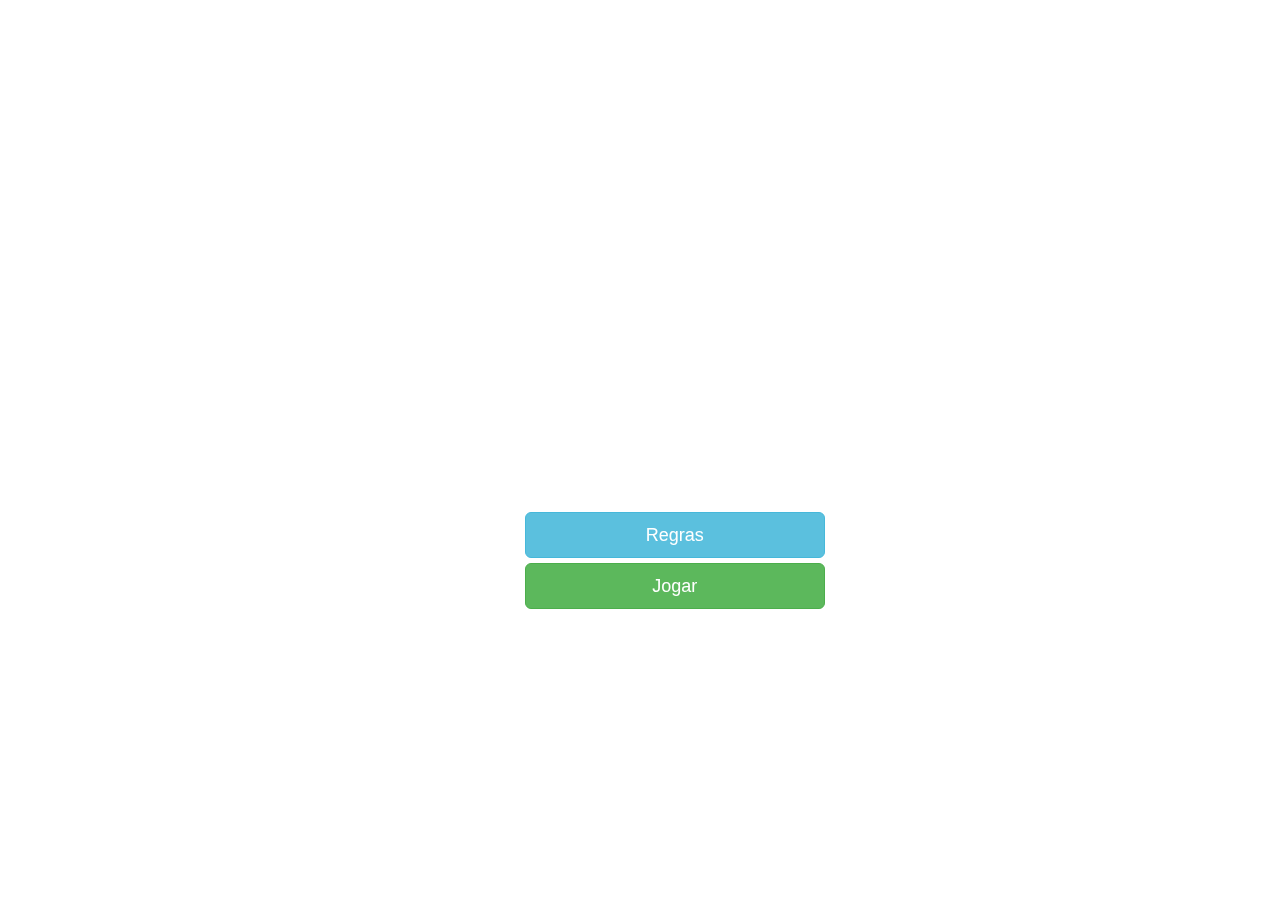
<file: index.html>
<html>
  <head>
      <title>Batalha Naval - IA - UNIVILLE</title>
      <meta charset="utf-8">
      <link rel="stylesheet" href="css/game.css">
      <link href="css/bootstrap.css" rel="stylesheet"/>
  </head>
  <body class="bodyIndex">
      <section class="playButtonIndex">
          <a href="rules.html" class="btn btn-info btn-lg btn-block">Regras</a>
          <a href="game.html" class="btn btn-success btn-lg btn-block">Jogar</a>
      </section>
  </body>
</html>
</file>
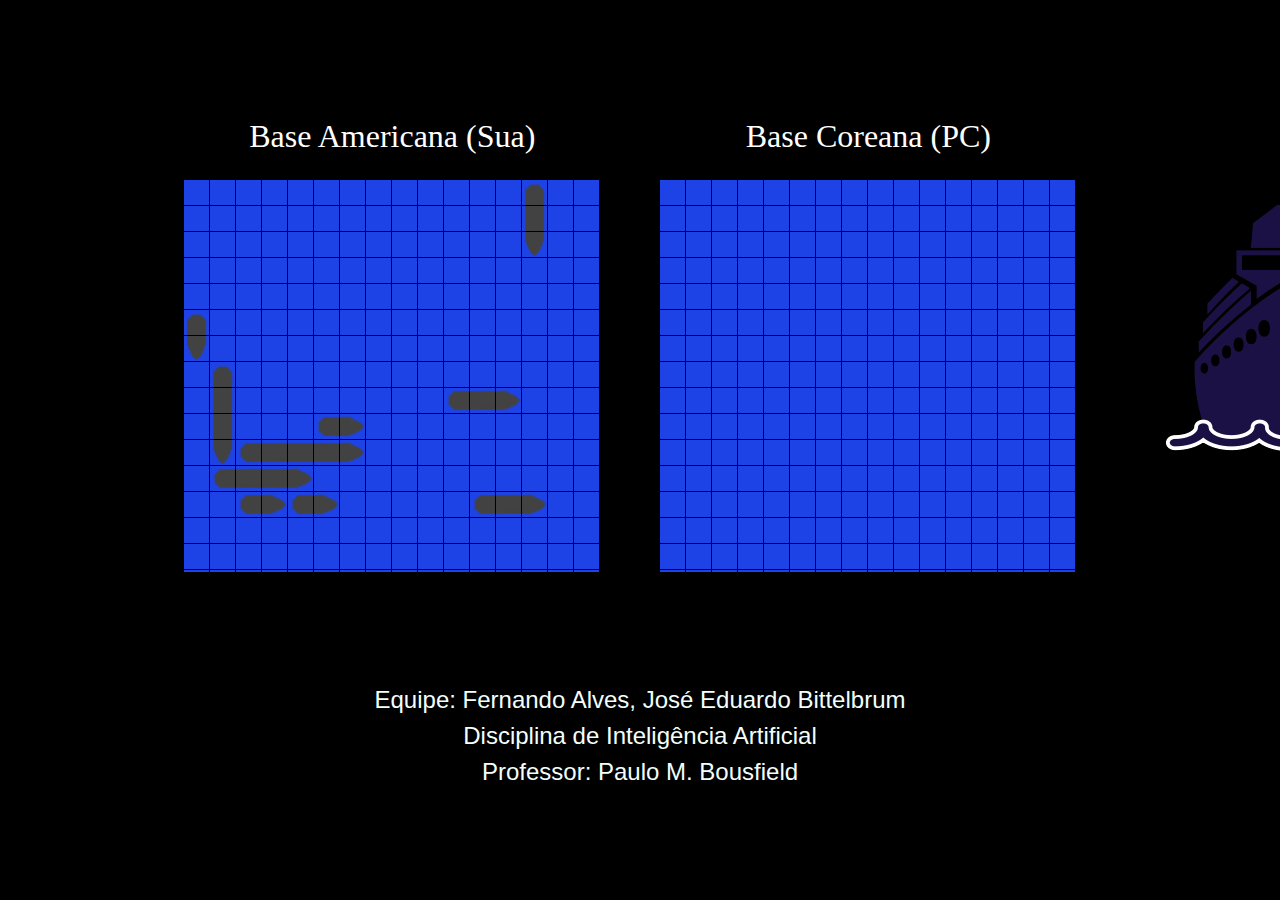
<file: game.html>
<html>
  <head>
      <meta charset="utf-8">
      <title>Batalha Naval - IA - UNIVILLE</title>
      <link rel="stylesheet" href="css/game.css">
  	  <script language="JavaScript">

      // Desenhando os navios
      var ship = [[[1, 5], [1, 2, 5], [1, 2, 3, 5], [1, 2, 3, 4, 5]],
                  [[6, 10], [6, 7, 10], [6, 7, 8, 10], [6, 7, 8, 9, 10]]];

      // Desenhando navios afundados
      var dead = [[[201, 203], [201, 202, 203], [201, 202, 202, 203], [201, 202, 202, 202, 203]],
                  [[204, 206], [204, 205, 206], [204, 205, 205, 206], [204, 205, 205, 205, 206]]];

      // Informações do navio
      var shipTypes = [["Submarino", 2, 4], ["Contratorpedeiros", 3, 4],
                       ["Navio-Tanque", 4, 2], ["Porta-avião", 5, 1]];

      // Define quanto será o campo de batalha
      var gridX = 16, gridY = 16;

      // Informações sobre o jogador e o computador
      var player = [], computer = [], shipPlayer = [], shipComputer = [];
      var lifePlayer = 0, lifeComputer = 0, playFlag = true, statusMessage = "";

      // Variável para controlar pré carregamento das imagens
      var preLoad = [];

      // Função para carregar as imagens
      function imagesLoad() {
          // Identifica quais imagens de batalha precisam ser carregadas
          var i, ids = [1, 2, 3, 4, 5, 6, 7, 8, 9, 10, 100, 101, 102, 103, 201, 202, 203, 204, 205, 206];
          window.status = "Aguarde, carregando as imagens do jogo";

          // Carrega todas as imagens do jogo
          for (i = 0; i < ids.length; ++i) {
              // Carrega uma imagem de cada vez
              var img = new Image, name = "batt" + ids[i] + ".gif";
              img.src = name;
              preLoad[i] = img;
          }

          // Limpa o status da página
          window.status = "";
      }

      // Função para distribuir aleatoriamente os navios
      function shipsLoad(isComputer) {

          // Controla enquanto percorre o grid
          var y, x;
          grid = [];

          // Percorre todas as linhas e colunas do grid
          for (y = 0; y < gridX; ++y) {
              grid[y] = [];
              for (x = 0; x < gridX; ++x)
                  grid[y][x] = [100, -1, 0];
          }

          // Verifica o tamanho dos navios que precisa preencher
          var shipNo = 0;
          var s;
          for (s = shipTypes.length - 1; s >= 0; --s) {

              // Percorre pra preencher todos os tipos de navios possíveis
              var i;
              for (i = 0; i < shipTypes[s][2]; ++i) {
                  var d = Math.floor(Math.random() * 2);
                  var len = shipTypes[s][1], lx = gridX, ly = gridY, dx = 0, dy = 0;
                  if (d == 0) {
                      lx = gridX - len;
                      dx = 1;
                  } else {
                      ly = gridY - len;
                      dy = 1;
                  }

                  // Continua sorteando os lugares onde ficarão os navios de forma randômica
                  var x, y, ok;
                  do {
                      y = Math.floor(Math.random() * ly);
                      x = Math.floor(Math.random() * lx);

                      var j, cx = x, cy = y;
                      ok = true;

                      for (j = 0; j < len; ++j) {
                          if (grid[cy][cx][0] < 100) {
                              ok = false;
                              break;
                          }

                          cx += dx;
                          cy += dy;
                      }
                  } while(!ok);

                  // Percorre todos os grids de navios
                  var j, cx = x, cy = y;
                  for (j = 0; j < len; ++j) {
                      grid[cy][cx][0] = ship[d][s][j];
                      grid[cy][cx][1] = shipNo;
                      grid[cy][cx][2] = dead[d][s][j];
                      cx += dx;
                      cy += dy;
                  }

                  // Verifica se está sendo desenhado o grid do computador
                  if (isComputer) {
                      // Adiciona navios do computador
                      shipComputer[shipNo] = [s, shipTypes[s][1]];
                      lifeComputer++;
                  } else {
                      // Adiciona navios do jogador
                      shipPlayer[shipNo] = [s, shipTypes[s][1]];
                      lifePlayer++;
                  }
                  shipNo++;
              }
          }

          // Retorna o grid desenhado
          return grid;
      }

      // Função para mudar a imagem exibida na grade
      function setImage(y, x, id, isComputer) {

          // Verifica se está sendo desenhado o grid do computador
          if (isComputer) {
              // Desenha a imagem no x e y específico para o computador
              computer[y][x][0] = id;
              document.images["pc" + y + "_" + x].src = "batt" + id + ".gif";
          } else {
              // Desenha a imagem no x e y específico para o jogador
              player[y][x][0] = id;
              document.images["ply" + y + "_" + x].src = "batt" + id + ".gif";
          }
      }

      // Função que mostra a grid desenhada
      function showGrid(isComputer) {
          var y,x;

          // Percorre todas as posições do grid
          for (y = 0; y < gridY; ++y) {
              for (x = 0; x < gridX; ++x) {
                  // Verifica se está sendo desenhado o grid do computador
                  if (isComputer){
                      // Desenha o quadrado em azul (padrão) para o computador
                      document.write('<a href="javascript:gridClick(' + y + ',' + x + ');"><img name="pc' + y + '_' + x + '" src="batt100.gif" width=25 height=25></a>');
                  } else {
                      // Desenha o quadrado em para o jogador que poderá ser ou não a sua nave escondida
                      document.write('<a href="javascript:void(0);"><img name="ply' + y + '_' + x + '" src="batt' + player[y][x][0] + '.gif" width=25 height=25></a>');
                  }
              }
              document.write('<br>');
          }
      }

      // Função para captar o click da grid, renderizador
      function gridClick(y, x) {

          // Verifica se ainda está tendo jogo
          if (playFlag) {
              // Verifica se é alguma parte da nave do computador
              if (computer[y][x][0] < 100) {
                  // Seta a imagem que ela foi descoberta e armazena a posição
                  setImage(y, x, 103, true);
                  var shipNo = computer[y][x][1];

                  // Caso toda a nave já foi descoberta, avisa o jogador sobre o tipo de navio e atualiza status
                  if (--shipComputer[shipNo][1] == 0) {
                      sinkShip(computer, shipNo, true);
                      alert("Você afundou meu " + shipTypes[shipComputer[shipNo][0]][0]);

                      // Caso o computador não tenha mais navios
                      if (--lifeComputer == 0) {
                         alert("OS ESTADOS UNIDOS venceu!!!");
                         playFlag = false;
                      }
                  }

                  // Verifica se ainda está tendo jogo
                  if (playFlag){
                      // Efetua a movimentação do computador
                      computerMove();
                  }

              // Caso não tenha nenhuma parte do navio na posição específica, apenas indica que a posição já foi verificada
              } else if (computer[y][x][0] == 100) {
                  setImage(y, x, 102, true);
                  computerMove();
              }
          }
      }

      // Função responsável por movimentação com inteligência artificial
      function computerMove() {

          // Variáveis de controle
          var x, y, pass;
          var sx, sy;
          var selected = false;

          // Efetua dois passos na procura por navio para destruir, desde que não esteja já selecionado
          for (pass = 0; pass < 2; ++pass) {
              for (y = 0; y < gridY && !selected; ++y) {
                  for (x = 0; x < gridX && !selected; ++x) {

                      // Caso nessa posição já tenha sido encontrado alguma parte do navio
                      if (player[y][x][0] == 103) {
                          // Guarda as coordenadas
                          sx = x;
                          sy = y;

                          // Guarda as posições de cima, baixo, esquerda e direita de onde já houve uma explosão
                          var nUp = (y > 0 && player[y - 1][x][0] <= 100);
                          var nDown = (y < gridY - 1 && player[y + 1][x][0] <= 100);
                          var nLeft = (x > 0 && player[y][x - 1][0] <= 100);
                          var nRight = (x < gridX - 1 && player[y][x + 1][0] <= 100);

                          // Se é a primeira tentativa
                          if (pass == 0) {
                              // Procura por duas explosões, primeiro em coluna, depois em linha
                              var yUp = (y > 0 && player[y - 1][x][0] == 103);
                              var yDown = (y < gridY - 1 && player[y + 1][x][0] == 103);
                              var yLeft = (x > 0 && player[y][x - 1][0] == 103);
                              var yRight = (x < gridX - 1 && player[y][x + 1][0] == 103);

                              // Verifica as posições que vão ser checadas para encontrar a nave do jogador
                              if (nLeft && yRight) { sx = x - 1; selected = true; }
                              else if (nRight && yLeft) { sx = x + 1; selected = true; }
                              else if (nUp && yDown) { sy = y - 1; selected = true; }
                              else if (nDown && yUp) { sy = y + 1; selected = true; }

                          } else {

                              // Tenta encontrar o navio por completo baseado na explosão já encontrada
                              if (nLeft) { sx = x - 1; selected = true; }
                              else if (nRight) { sx = x + 1; selected = true; }
                              else if (nUp) { sy = y - 1; selected = true; }
                              else if (nDown) { sy = y + 1; selected = true; }
                          }
                      }
                  }
              }
          }

          // Verifica se nada foi encontrado, faz a tentativa de encontrar algum navio de forma aleatória
          if (!selected) {
              do{
                  // Sorteia uma posição aleatória até que encontre algum lugar que ainda não foi selecionado
                  sy = Math.floor(Math.random() * gridY);
                  sx = Math.floor(Math.random() * gridX / 2) * 2 + sy % 2;

              } while(player[sy][sx][0] > 100);
          }

          // Verifica se foi encontrado alguma parte do navio do jogador
          if (player[sy][sx][0] < 100) {
              // Indica na posição em questão que houve uma explosão
              setImage(sy, sx, 103, false);

              // Guarda a posição do navio encontrado
              var shipNo = player[sy][sx][1];

              // Verifica se foi afudado algum tipo de navio
              if (--shipPlayer[shipNo][1] == 0) {
                  sinkShip(player, shipNo, false);
                  alert("Eu afundei seu " + shipTypes[shipPlayer[shipNo][0]][0]);

                  // Veriica se o jogador já não tem mais navio
                  if (--lifePlayer == 0) {

                      // Avisa o jogador que ele perdeu e o computador ganhou
                      knowYourEnemy();
                      alert("A COREIA venceu!! Atualize para a 4a guerra mundial");
                      playFlag = false;
                  }
              }
          } else {
              // Indica que foi um tiro errado na posição em específico
              setImage(sy, sx, 102, false);
          }
      }

      // Função para verifica se o navio inteiro for atingido, troca para o navio em vermelho (navio destruido)
      function sinkShip(grid, shipNo, isComputer) {
          var y, x;

          // Percorre todas as posições do grid
          for (y = 0; y < gridX; ++y) {
              for (x = 0; x < gridX; ++x) {

                  // Verifica se é um navio destruido, se não continua como está
                  if (grid[y][x][1] == shipNo)
                      if (isComputer) setImage(y, x, computer[y][x][2], true);
                  else
                      setImage(y, x, player[y][x][2], false);
              }
          }
      }

      // Mostrar a localização de todos os navios do computador que não foram descobertos
      function knowYourEnemy() {
          var y, x;

          // Percorre todas as linhas e todas as colunas
          for (y = 0; y < gridX; ++y) {
              for (x = 0; x < gridX; ++x) {

                  // Verifica se é uma parte do navio já explodido
                  if (computer[y][x][0] == 103){
                      setImage(y, x, computer[y][x][2], true);
                  // Verifica se é algum navio escondido
                  } else if (computer[y][x][0] < 100){
                    setImage(y, x, computer[y][x][0], true);
                  }
            }
         }
      }
      </script>
  </head>
  <body>
      <main>
      		<div class="divMain">
        			<script>
                  // Carrega as imagens
                  imagesLoad();

                  // Carrega os navios do jogador e do computador
          				player = shipsLoad(false);
          				computer = shipsLoad(true);

                  // Desenha a tabela para os dois grids
                  document.write("<table><tr><td><p class='textFields'>Base Americana (Sua)</p></td>"+
          				               "<td class='fieldBattle'><p class='textFields'>Base Coreana (PC)</p></td></tr><tr><td>");
          				showGrid(false);
          				document.write("</td><td class='fieldBattle'>");
          				showGrid(true);
                  document.write("</td><td><img src='ship-image.png' style='position: fixed; margin-left: 5%;'></img>");
          				document.write("</td></tr></table>");
      		    </script>
          </div>
      </main>
      <footer class="footerPage">
          Equipe: Fernando Alves, José Eduardo Bittelbrum<br>
          Disciplina de Inteligência Artificial<br>
          Professor: Paulo M. Bousfield
      </footer>
  </body>
</html>
</file>
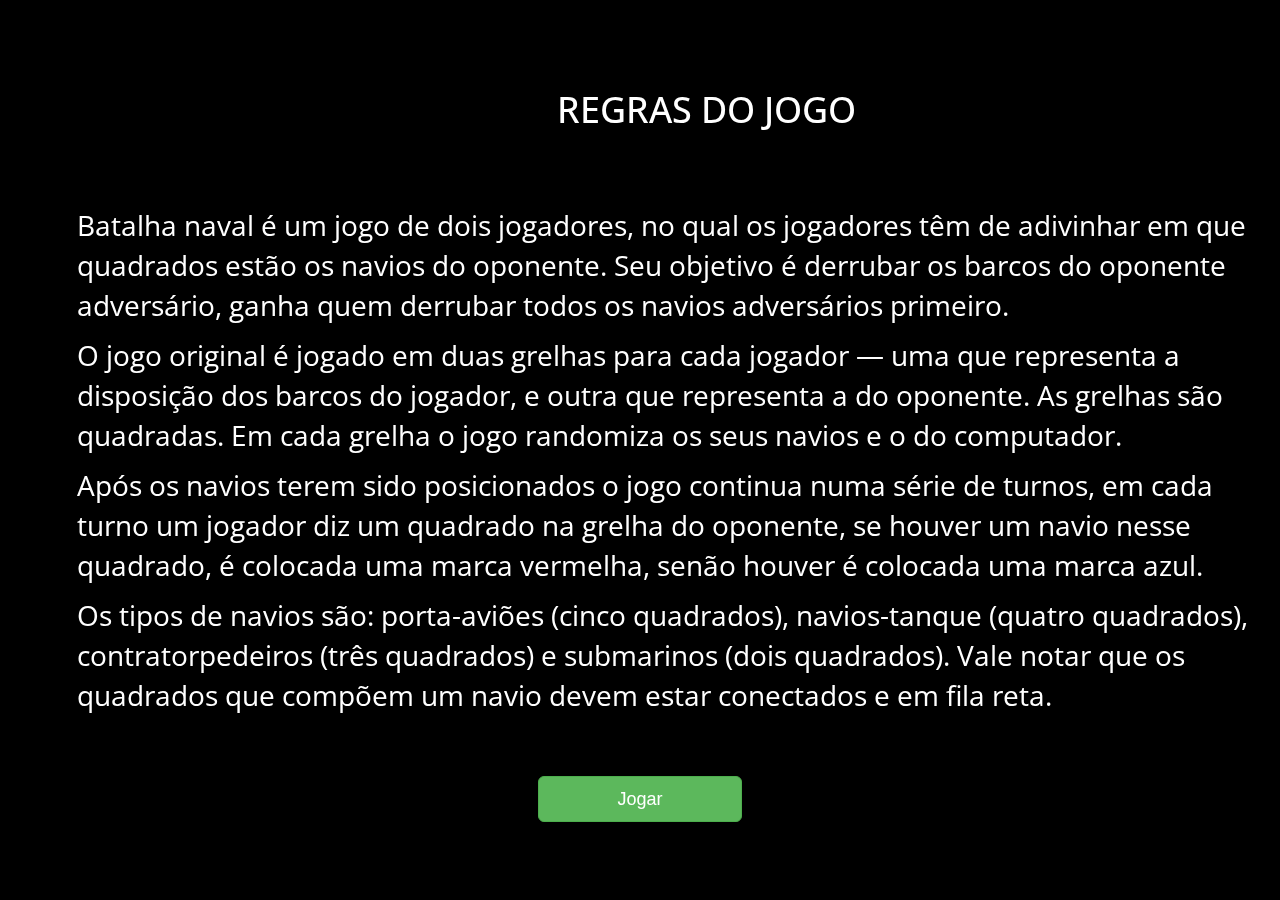
<file: rules.html>
<html>
  <head>
      <title>Batalha Naval - IA - UNIVILLE</title>
      <meta charset="utf-8">
      <link rel="stylesheet" href="css/game.css">
      <link href="css/bootstrap.css" rel="stylesheet"/>
      <link rel="stylesheet" href="http://fonts.googleapis.com/css?family=Open+Sans+Condensed:700">
  </head>
  <body class="bodyRules">
      <h1 class="rulesTitle">Regras do Jogo</h1>
      <table class="ruleTable">
          <tr>
              <td>
                <p class="ruleParagraph">Batalha naval é um jogo de dois jogadores, no qual os jogadores têm de adivinhar em que quadrados estão os navios do oponente.
                                         Seu objetivo é derrubar os barcos do oponente adversário, ganha quem derrubar todos os navios adversários primeiro.</p>
              </td>
          </tr>
          <tr>
              <td>
                <p class="ruleParagraph">O jogo original é jogado em duas grelhas para cada jogador — uma que representa a disposição dos barcos do jogador, e outra
                                         que representa a do oponente. As grelhas são quadradas. Em cada grelha o jogo randomiza os seus navios e o do computador.</p>
              </td>
          </tr>
          <tr>
              <td>
                <p class="ruleParagraph">Após os navios terem sido posicionados o jogo continua numa série de turnos, em cada turno um jogador diz um quadrado na grelha
                                         do oponente, se houver um navio nesse quadrado, é colocada uma marca vermelha, senão houver é colocada uma marca azul.</p>
              </td>
          </tr>
          <tr>
              <td>
                <p class="ruleParagraph">Os tipos de navios são: porta-aviões (cinco quadrados), navios-tanque (quatro quadrados), contratorpedeiros (três quadrados)
                                         e submarinos (dois quadrados). Vale notar que os quadrados que compõem um navio devem estar conectados e em fila reta.</p>
              </td>
          </tr>
      </table>
      <div class="divRulePlayButton">
          <a href="game.html" class="btn btn-success btn-lg btn-block playButtonRule">Jogar</a>
      </div>

  </body>
</html>
</file>
<file: css/game.css>
html, body, div, span, applet, object, iframe,
h1, h2, h3, h4, h5, h6, p, blockquote, pre,
a, abbr, acronym, address, big, cite, code,
del, dfn, em, img, ins, kbd, q, s, samp,
small, strike, strong, sub, sup, tt, var,
b, u, i, center,
dl, dt, dd, ol, ul, li,
fieldset, form, label, legend,
table, caption, tbody, tfoot, thead, tr, th, td,
article, aside, canvas, details, embed,
figure, figcaption, footer, header, hgroup,
menu, nav, output, ruby, section, summary,
time, mark, audio, video {
  margin: 0;
  padding: 0;
  border: 0;
  font-size: 100%;
  font: inherit;
  vertical-align: baseline;
}

article, aside, details, figcaption, figure,
footer, header, hgroup, menu, nav, section {
  display: block;
}

body {
    font-family: "Crimson Text", "Times New Roman", serif;
    background-color: black;
    font-size: 200%;
    line-height: 1.5;
}

blockquote, q {
  quotes: none;
}

blockquote:before, blockquote:after,
q:before, q:after {
  content: '';
  content: none;
}

table {
  border-collapse: collapse;
  border-spacing: 0;
}

ol, ul {
  list-style: none;
}

h1,
h2 {
    font-family: "Open Sans Condensed", "Arial", sans-serif;
}

h1 {
    text-transform: uppercase;
    font-size: 60px;
}

main a {
    color: #851944;
}

main p {
    text-align: justify;
    margin: 20px 0;
}

strong {
    font-weight: bold;
}

em {
    font-style: italic;
}

main {
    width: 90%;
    padding-bottom: 80px;
}

img{
	 border-bottom: 1px solid black;
	 border-right: 1px solid black;
}

.fieldBattle{
	 border-left: 60px solid transparent;
}

.divMain{
	  width: 95%;
    padding-bottom: 80px;
	  margin-left: 16%;
	  margin-right:auto;
    margin-top: 8%;
}

.ruleParagraph{
    color: #FFF;
    font-family: "Open Sans Condensed", "Arial", sans-serif;
    font-size: 28px;
    margin-left: 6%;
    padding-right: 2%;
}

.ruleTable{
    margin-top: 16%;
}

.rulesTitle{
	  margin-left: 43.5%;
    margin-top: 7%;
    color: #FFF;
    font-family: "Open Sans Condensed", "Arial", sans-serif;
    position: fixed;
}

.indexTitle {
    text-align: center;
    color: #FFF;
    margin-top: 14%;
    margin-left: 43%;
    border-bottom: 10px solid #000;
    font-family: "Open Sans Condensed", "Arial", sans-serif;
    position: fixed;
}

.playButtonIndex{
	  margin-top: 40%;
    margin-left: 41%;
    width: 300px;
    text-align: center;
}

.playButtonRule{
    width: 300px;
    text-align: center;
}

.divRulePlayButton{
    margin-left: 42%;
    margin-right: 42%;
    margin-top: 4%;
}

.bodyRules{
    background-color: black;
    width: 100%;
    height: 100%;
    background-position: center;
    background-repeat: no-repeat;
    background-size: cover;
    position: fixed;
}

.bodyIndex {
    background-image: url(https://images2.alphacoders.com/523/thumb-1920-523144.jpg);
    width: 100%;
    height: 100%;
    background-position: center;
    background-repeat: no-repeat;
    background-size: cover;
    position: fixed;
}

.footerPage {
    background-color: #000;
    color: #F2FFFC;
    padding: 110px;
    clear: both;
    position: fixed;
    bottom: 0;
    left: 0;
    width: 100%;
    box-sizing: border-box;
    font-family: "Comic Sans", "Arial", sans-serif;
    font-size: 24px;
    text-align: center;
}

.textFields{
      color: white;
      text-align: center;
}
</file>
